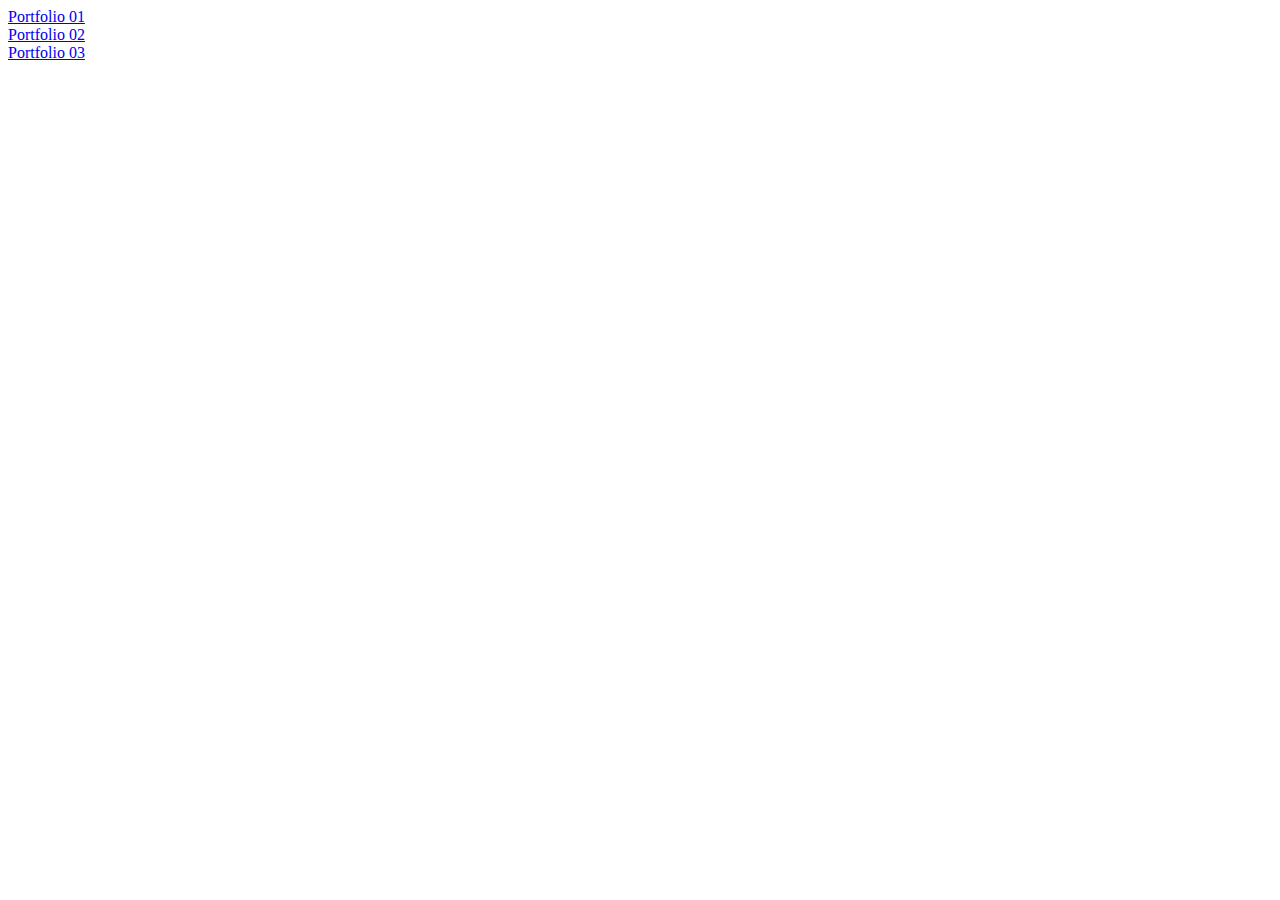
<file: index.html>
<!DOCTYPE html>
<html>
    <head>
       
    </head>
    <body>
  <a href="portfolio01.html">Portfolio 01</a><br>
  <a href="portfolio02.html">Portfolio 02</a><br>
  <a href="portfolio03.html">Portfolio 03</a><br>
  
    </body>
</html>
</file>
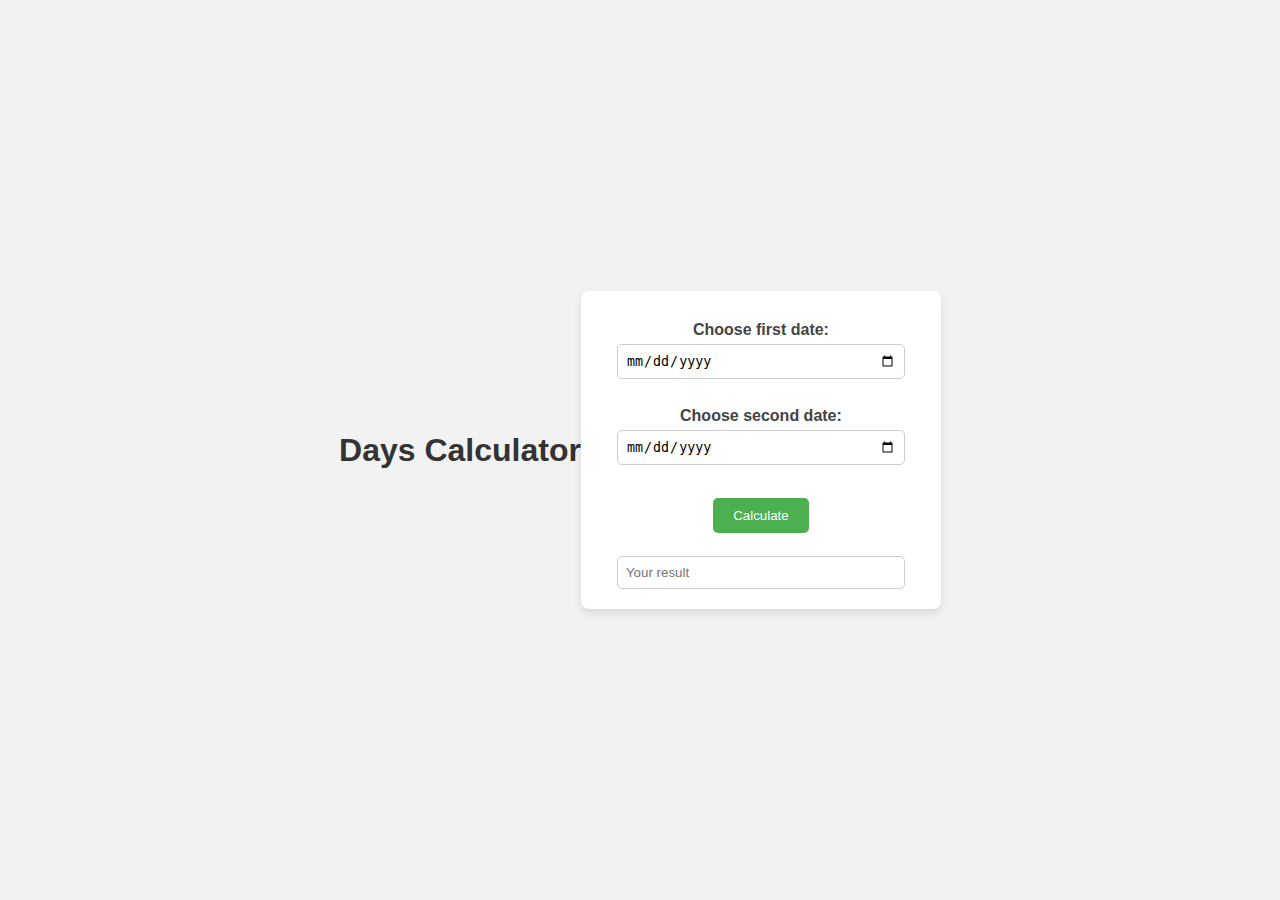
<file: date2.html>
<!DOCTYPE html>
<html>
<head>
    <link rel="stylesheet" href="datecss.css">
  <title>Days Calculator</title>
</head>
<body>
<script>
    function calcDate() {
        var date1 = new Date(document.forms["Form1"]["date1"].value);
        var date2 = new Date(document.forms["Form1"]["date2"].value);
        
        var diffTime = Math.abs(date2 - date1); 
        var diffDays = Math.ceil(diffTime / (1000 * 60 * 60 * 24));

        console.log("Calculating...");
        console.log(date1);
        console.log(date2);
        console.log(diffDays);
        console.log(diffTime);

        document.getElementById("answer").value = "Result: " + diffDays.toString() + " Days";

        return false; // prevents the form from refreshing the page
    }
</script>

<h1>Days Calculator</h1>
<div>
  <form name="Form1" action="" method="post" onsubmit="return calcDate()">

    <label for="date1">Choose first date:</label>
    <input type="date" id="date1" name="date1" required>
    <br><br>

    <label for="date2">Choose second date:</label>
    <input type="date" id="date2" name="date2" required>
    <br><br>

    <input type="submit" value="Calculate">
    <br><br>

    <input type="text" id="answer" name="answer" placeholder="Your result" readonly>

  </form>
</div>
</body>
</html>
</file>
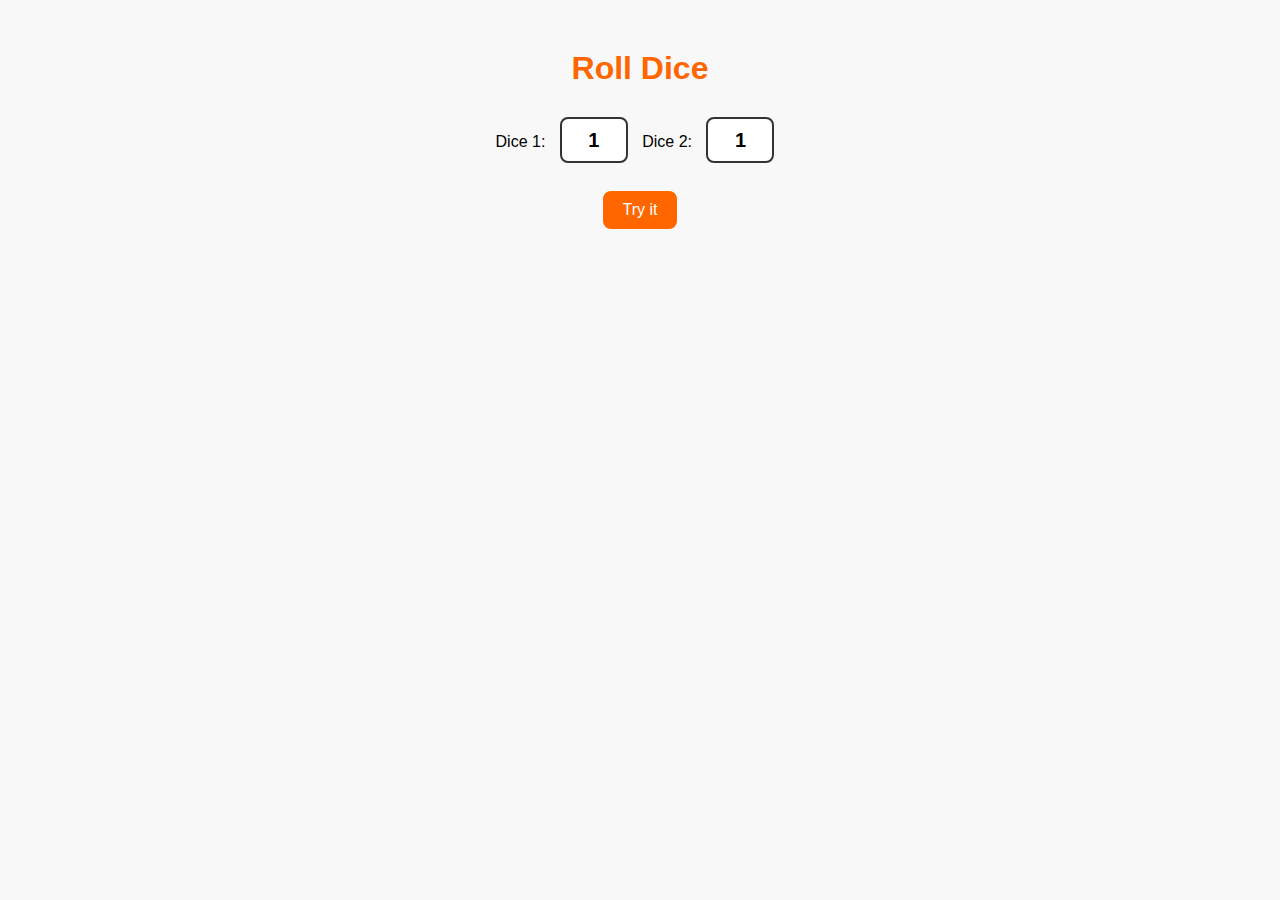
<file: dice game.html>
<!DOCTYPE html>
<html>
<head>
    <link rel="stylesheet" href="dicecss.css">
    <title>Dice Game</title>
</head>
<body>
    <h1>Roll Dice</h1>

    Dice 1: <input type="text" id="dice1" value="1">
    Dice 2: <input type="text" id="dice2" value="1">
    <br><br>
    <button onclick="rollDice()">Try it</button>

    <script>
        function rollDice() {
            var dice1 = Math.floor((Math.random() * 6) + 1);
            var dice2 = Math.floor((Math.random() * 6) + 1);

            document.getElementById("dice1").value = dice1;
            document.getElementById("dice2").value = dice2;
        }
    </script>
</body>
</html>
</file>
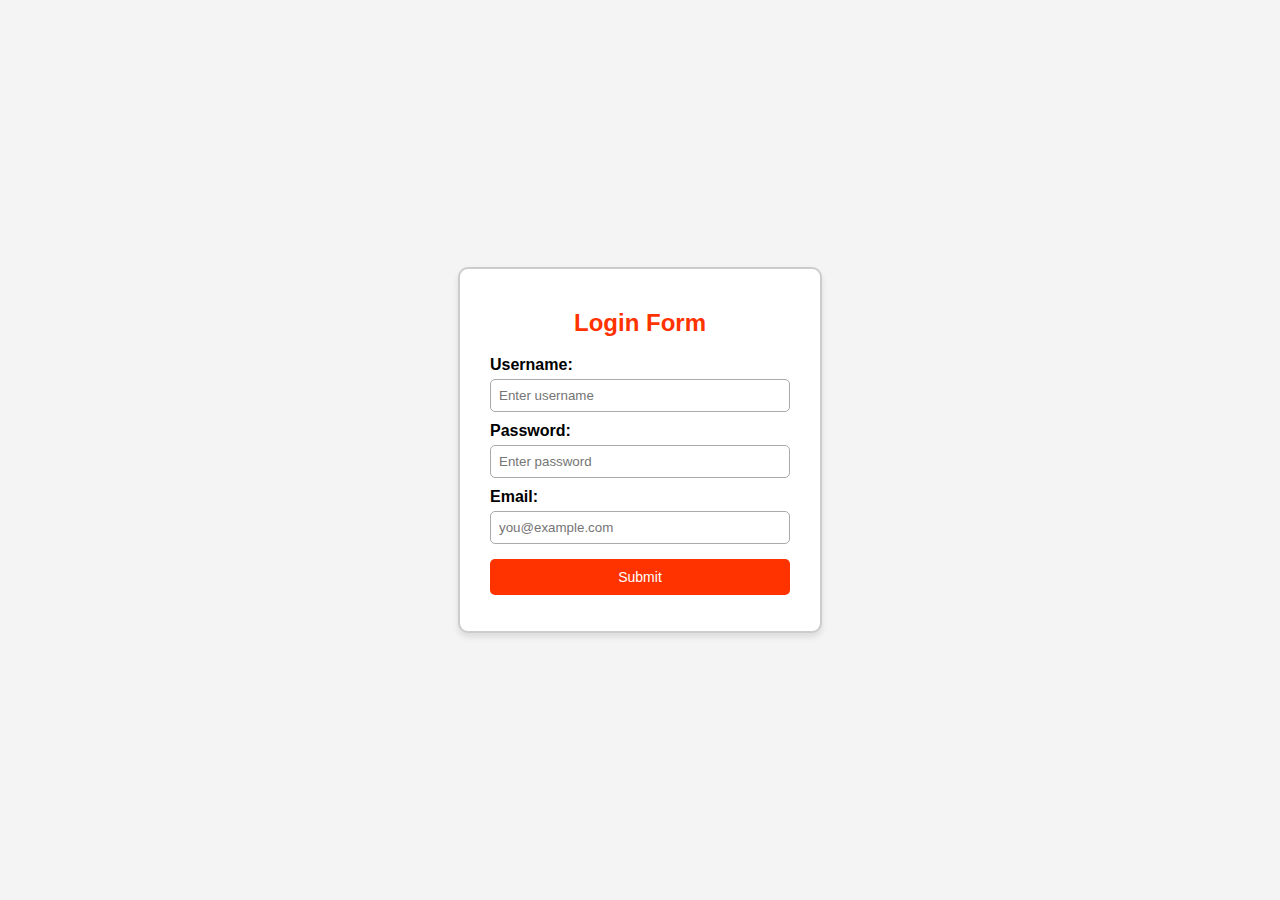
<file: emailvaidator.html>
<!DOCTYPE html>
<html>
<head>
  <link rel="stylesheet" href="logincss.css">
  <title>Login & Email Validator</title>
</head>
<body>

<div class="form-container">
  <h2>Login Form</h2>

  <label for="username">Username:</label>
  <input id="username" type="text" placeholder="Enter username">

  <label for="password">Password:</label>
  <input id="password" type="password" placeholder="Enter password">

  <label for="email">Email:</label>
  <input id="email" type="text" placeholder="you@example.com">

  <button onclick="checkForm()">Submit</button>

  <p id="result"></p>
</div>

<script>
function checkForm() {
  var username = document.getElementById("username").value;
  var password = document.getElementById("password").value;
  var email = document.getElementById("email").value;
  var result = document.getElementById("result");

  email = email.trim();

  if (username == "") {
    result.innerHTML = " Please enter a username";
  } else if (password == "") {
    result.innerHTML = " Please enter a password";
  } else if (email == "") {
    result.innerHTML = " Please type an email";
  } else if (email.indexOf("@") == -1) {
    result.innerHTML = " Missing @ symbol in email";
  } else if (email.indexOf(".") == -1) {
    result.innerHTML = " Missing dot (.) in email";
  } else if (email.indexOf("@") < 1) {
    result.innerHTML = " @ cannot be at the start of email";
  } else {
    result.innerHTML = " Form submitted successfully!";
  }
}
</script>

</body>
</html>
</file>
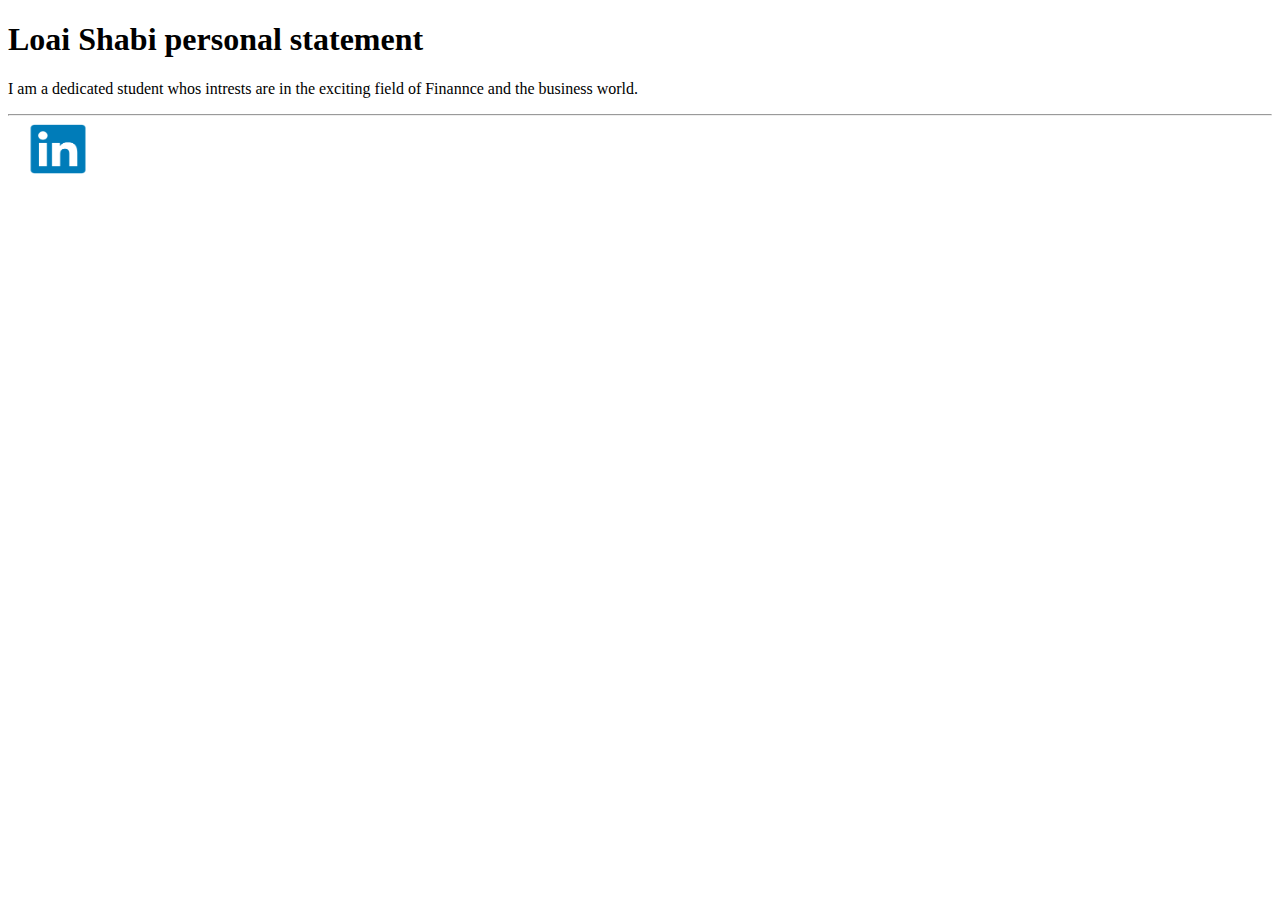
<file: portfolio01.html>
<!DOCTYPE html>
<html>
<head>
<title> My Portfolio </title>


</head>
<body>

    <h1> Loai Shabi personal statement</h1>
    <p> I am a dedicated student whos intrests are in the exciting field of Finannce and the business world. </p>

    <hr>
    <a href = "https://www.linkedin.com/in/loai-shabi-0b045333b/"><img src="Linkedin-Emblem.png" alt="Linkedin logo"width= 100px height="50px"></a>
</body>















</html>
</file>
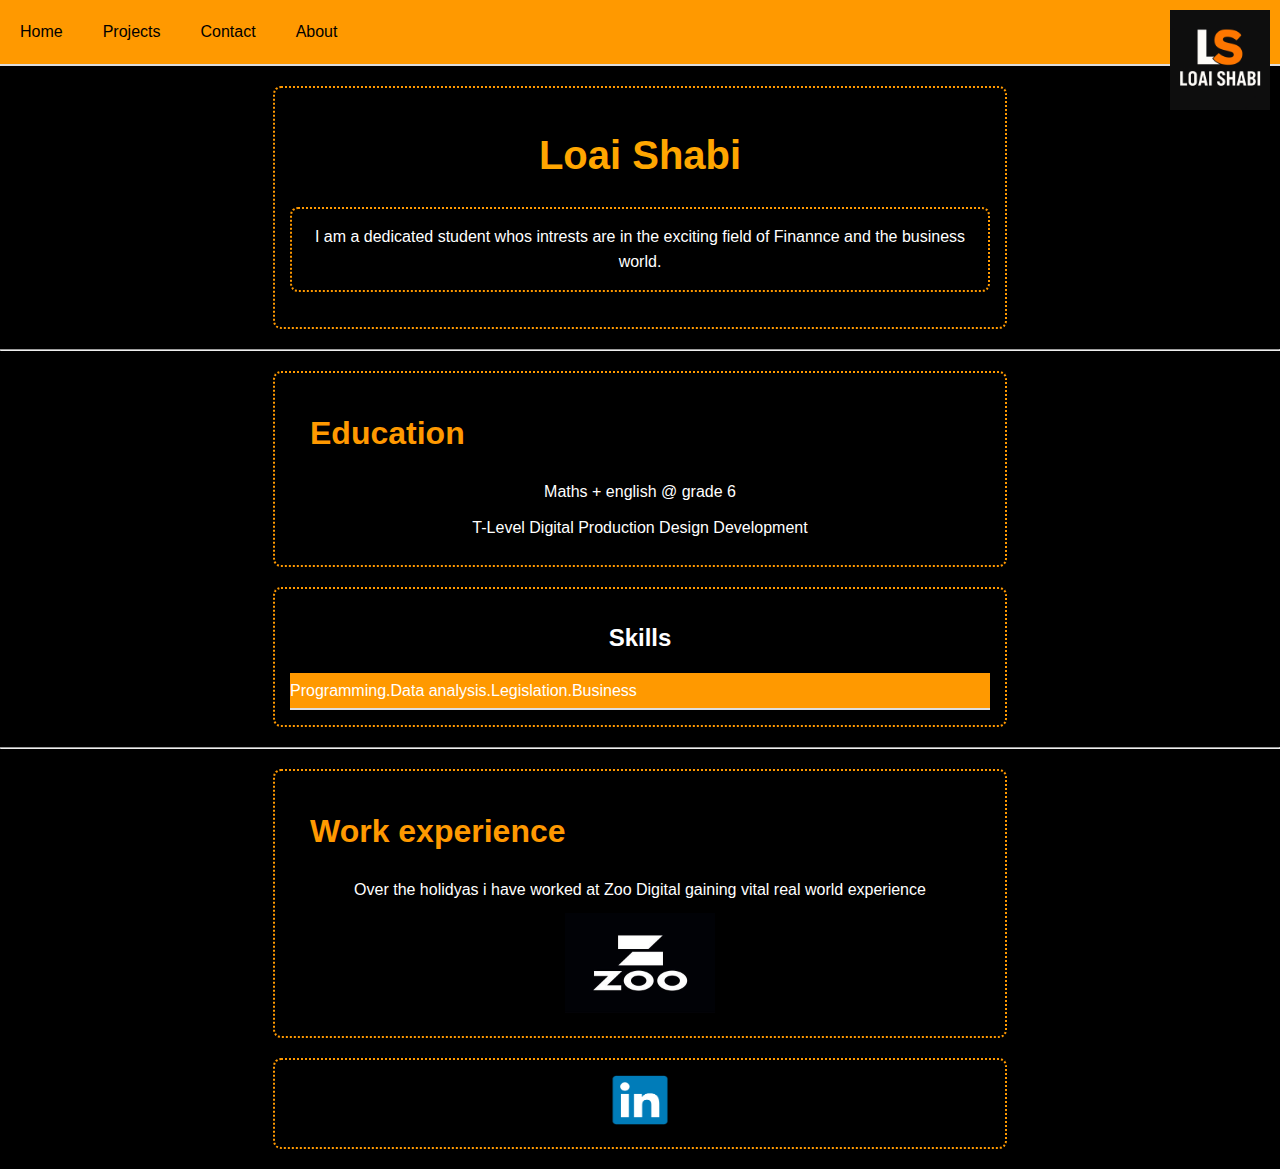
<file: portfolio03.html>
<!DOCTYPE html>
<html>
<head>
    <link rel="stylesheet" href="mystylecss.css">
    <title>My Portfolio</title>
    <!-- Navigation should be inside body, but I’ll leave names as is -->
    <ul class="navbar">
        <li><a href="portfolio02.html">Home</a></li>
        <li><a href="projects.html">Projects</a></li>
        <li><a href="contact.html">Contact</a></li>
        <li><a href="about.html">About</a></li>
    </ul>
    <link rel="icon" type="x-icon" href="Loai.png">
</head>
<body>

    <!-- Header Section -->
    <div class="header">
        <h1 class="name-title">Loai Shabi</h1>
        <div class="intro">
            I am a dedicated student whos intrests are in the exciting field of Finannce and the business world.
        </div>
    </div>

    <hr>

    <!-- Education Section -->
    <div class="education">
        <h1>Education</h1>
        <p>Maths + english @ grade 6</p>
        <p>T-Level Digital Production Design Development</p>
    </div>

    <!-- Skills Section -->
    <div class="skills">
        <h2>Skills</h2>
        <ul>
            <li>Programming</li>
            <li>.Data analysis</li>
            <li>.Legislation</li>
            <li>.Business</li>
        </ul>
    </div>

    <hr>

    <!-- Work Experience Section -->
    <div class="experience">
        <h1>Work experience</h1>
        <p>Over the holidyas i have worked at Zoo Digital gaining vital real world experience</p>
        <img src="Zoo.jpg" width="150px" height="100px" alt="Zoo Digital">
    </div>

    <!-- Logos & Links Section -->
    <div class="links">
        <img class="logo" src="Loai.png" width="100px" height="100px" alt="Company Logo">
        <a href="https://www.linkedin.com/in/loai-shabi-0b045333b/">
            <img src="Linkedin-Emblem.png" alt="Linkedin logo" width="100px" height="50px">
        </a>
    </div>

</body>
</html>
</file>
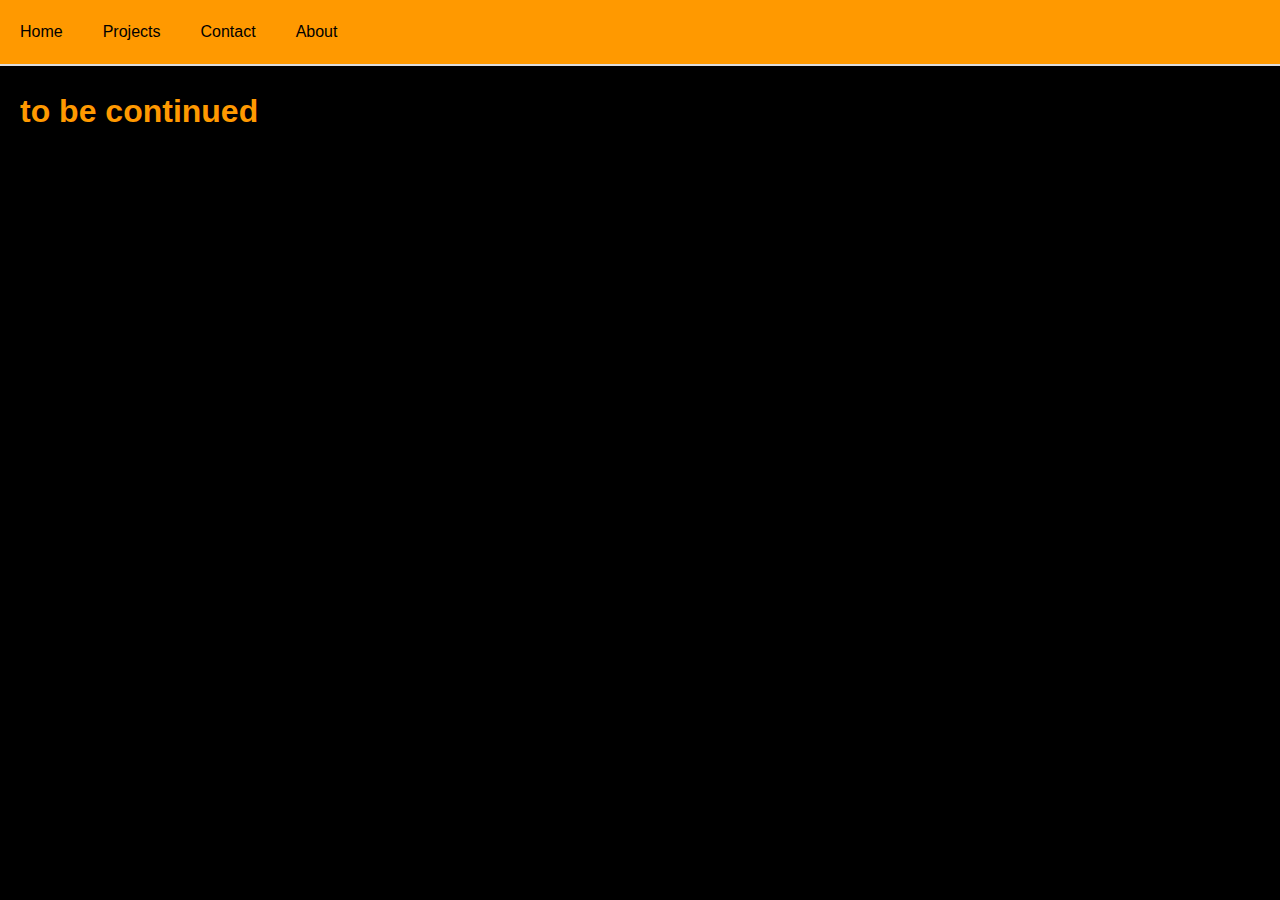
<file: projects.html>
<!DOCTYPE html>
<html>
<head>
    <link rel="stylesheet" href="mystylecss.css">
    
    <!-- Navigation should be inside body, but I’ll leave names as is -->
    <ul class="navbar">
        <li><a href="#home">Home</a></li>
        <li><a href="#Projects">Projects</a></li>
        <li><a href="contact.html">Contact</a></li>
        <li><a href="about.html">About</a></li>
    </ul>
</head>
<body> 


<h1> to be continued </h1>
</body>
</file>
<file: datecss.css>
body {
  font-family: Arial, sans-serif;
  background-color: #f2f2f2;
  height: 100vh;
  display: flex;
  justify-content: center;
  align-items: center;
  margin: 0;
}

h1 {
  text-align: center;
  color: #333;
}

form {
  background: #fff;
  padding: 20px 30px;
  border-radius: 8px;
  box-shadow: 0px 4px 8px rgba(0,0,0,0.1);
  text-align: center;
  width: 300px;
}

label {
  display: block;
  margin-top: 10px;
  font-weight: bold;
  color: #444;
}

input[type="date"],
input[type="text"] {
  width: 90%;
  padding: 8px;
  margin-top: 5px;
  border: 1px solid #ccc;
  border-radius: 5px;
}

input[type="submit"] {
  margin-top: 15px;
  padding: 10px 20px;
  background-color: #4CAF50;
  color: white;
  border: none;
  border-radius: 5px;
  cursor: pointer;
}

input[type="submit"]:hover {
  background-color: #45a049;
}
</file>
<file: dicecss.css>
body {
    font-family: Arial, sans-serif;
    text-align: center;
    background-color: #f8f8f8;
    margin-top: 50px;
}

h1 {
    color: #ff6600;
    margin-bottom: 20px;
}

.dice-container {
    margin: 20px 0;
}

input {
    width: 60px;
    height: 40px;
    text-align: center;
    font-size: 20px;
    margin: 10px;
    border: 2px solid #333;
    border-radius: 8px;
    background-color: white;
    font-weight: bold;
}

button {
    padding: 10px 20px;
    font-size: 16px;
    background-color: #ff6600;
    color: white;
    border: none;
    border-radius: 8px;
    cursor: pointer;
    transition: 0.3s;
}

button:hover {
    background-color: #cc5200;
}
</file>
<file: logincss.css>
body {
  font-family: Arial, sans-serif;
  background-color: #f4f4f4;
  display: flex;
  justify-content: center;  /* center horizontally */
  align-items: center;      /* center vertically */
  height: 100vh;            /* full page height */
  margin: 0;
}

.form-container {
  background: white;
  padding: 20px 30px;
  border: 2px solid #ccc;
  border-radius: 10px;
  box-shadow: 0px 4px 6px rgba(0,0,0,0.1);
  width: 300px;             /* fixed width for form */
}

h2 {
  text-align: center;
  color: rgb(255, 51, 0);
}

label {
  display: block;           /* put label on its own line */
  margin-top: 10px;
  font-weight: bold;
}

input {
  display: block;           /* make inputs stack */
  width: 100%;              /* take up full container width */
  margin-top: 5px;
  padding: 8px;
  border: 1px solid #aaa;
  border-radius: 5px;
  box-sizing: border-box;
}

button {
  margin-top: 15px;
  padding: 10px;
  width: 100%;
  font-size: 14px;
  border: none;
  border-radius: 5px;
  background-color:rgb(255, 51, 0);
  color: white;
  cursor: pointer;
}

button:hover {
  background-color: rgb(255, 51, 0);
}

#result {
  margin-top: 15px;
  font-weight: bold;
  text-align: center;
}
</file>
<file: mystylecss.css>
body {
  margin: 0;
  padding: 0;
  background:black;
  color: white;
  font-family: Arial, Helvetica, sans-serif;
  line-height: 1.6;
}

/* Main title */
.name-title {
  text-align: center;
  margin-top: 20px;
  font-size: 2.5rem;
  font-weight: bold;
  color: rgb(255, 166, 0);
}

/* Intro div */
div {
  text-align: center;
  border: 2px dotted rgb(255, 153, 0);
  margin: 20px auto;
  padding: 15px;
  max-width: 700px;
  background-color: black;
  color: white;
  border-radius: 8px;
}

/* Headings */
h1 {
  color: rgb(255, 153, 0);
  text-align: left;
  margin: 20px;
}

h2 {
  color: white;
  margin: 15px 20px;
}

/* Paragraphs */
p {
  color: white;
  margin: 10px 20px;
}

/* Navigation bar */
ul {
  list-style-type: none;
  margin: 0;
  padding: 0;
  overflow: hidden;
  background-color:rgb(255, 153, 0);
  border-bottom: 2px solid #ddd;
  color: white;
}

ul li {
  float: left;
}

ul li a {
  display: block;
  color: black;
  text-align: center;
  padding: 14px 20px;
  text-decoration: none;
  transition: background 0.3s;
}

ul li a:hover {
  background-color: #ddd;
}

/* Skills & education lists */
ul li {
  margin: 5px 0;
}

/* Logo in corner */
.logo {
  position: absolute;
  top: 10px;
  right: 10px;
  width: 100px;   /* keep size */
  height: auto;   /* maintain aspect ratio */
}

.education1 {
  text-align: center;
  border: 2px dotted rgb(255, 153, 0);
  padding: 20px;
  width: 30%;
  background-color: black;
  color: white;
  border-radius: 10px;
  float: left;   
         /* goes to the left */
  margin: 40px;
}

.experience1 {
  text-align: center;
  border: 2px dotted rgb(255, 153, 0);
  padding: 20px;
  width: 300px;
  background-color: black;
  color: white;
  border-radius: 10px;
  float: left;
  margin: 40px auto;    /* center horizontally */
}

.skills1 {
  text-align: center;
  border: 2px dotted rgb(255, 153, 0);
  padding: 20px;
  width: 300px;
  background-color: black;
  color: white;
  border-radius: 10px;
  float: inline; 
        /* goes to the right */
  margin: 40px;
  margin-right: 100px;
}
</file>
